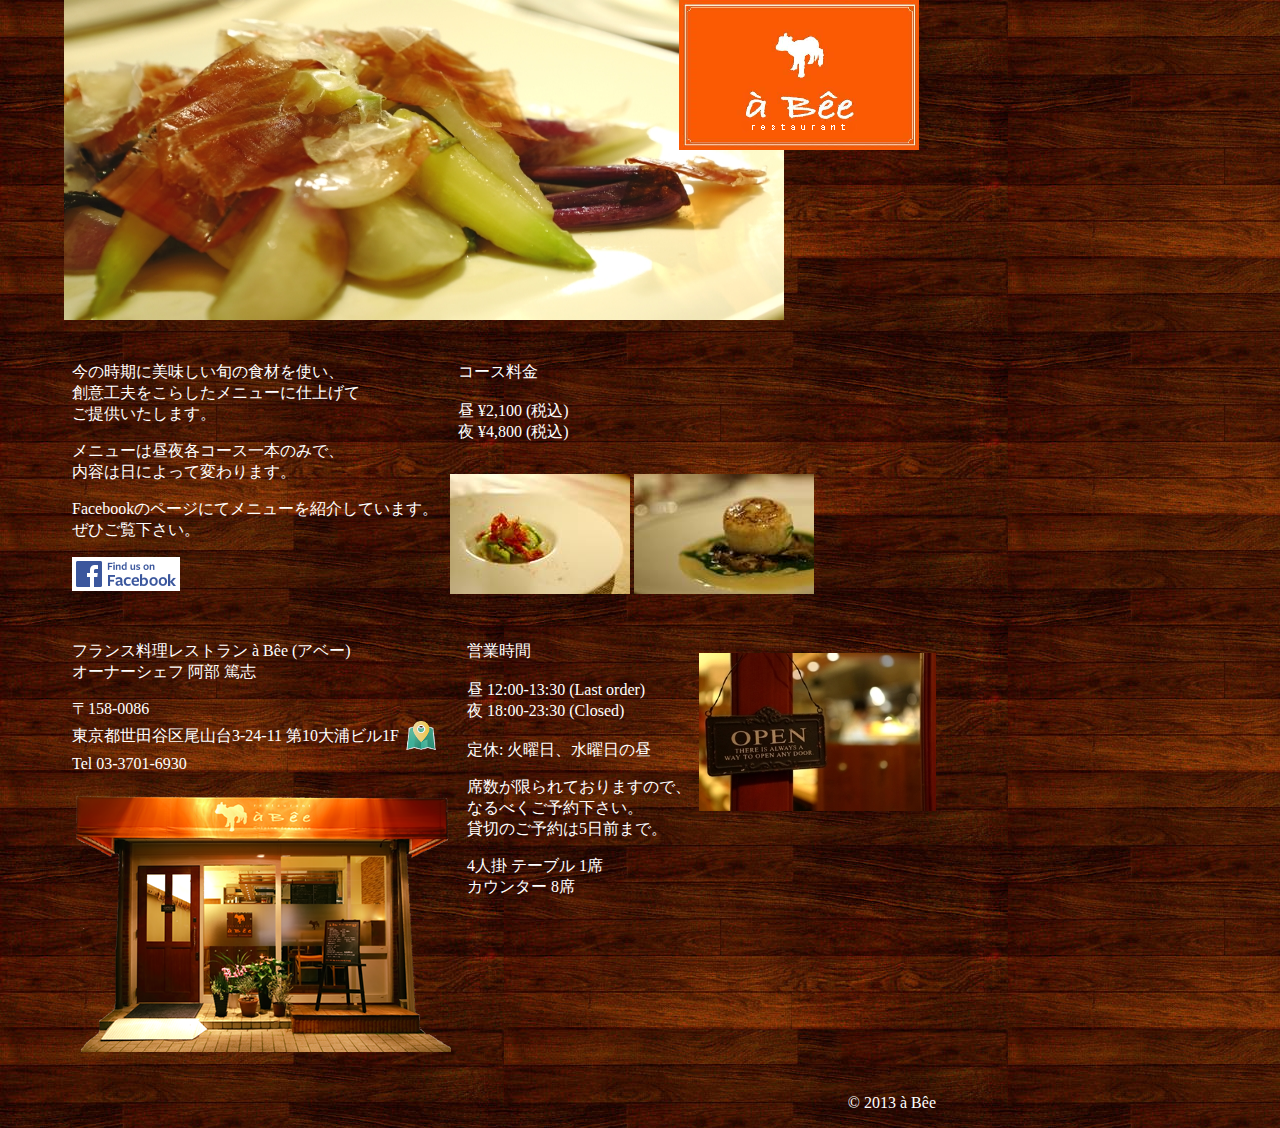
<file: back/index.html>
<?xml version="1.0" encoding="UTF-8"?>
<!DOCTYPE html PUBLIC "-//W3C//DTD XHTML 1.0 Transitional//EN" "http://www.w3.org/TR/xhtml1/DTD/xhtml1-transitional.dtd">
<html xml:lang="ja" lang="ja" xmlns="http://www.w3.org/1999/xhtml">

<head>
<meta http-equiv="Pragma" content="no-cache" />
<meta http-equiv="Expires" content="-1" />
<meta http-equiv="cache-control" content="no-store" />
<meta http-equiv="Content-Type" content="text/html; charset=utf-8" />
<meta name="keywords" content="フランス料理,尾山台,コース,境港の魚,フレンチ" />
<meta name="description" content="尾山台駅から徒歩3分。お気軽フレンチレストラン a Bee （アベー）。昼夜シェフお任せコース。" />
<meta name="viewport" content="width=device-width" />
<meta http-equiv="Content-Script-Type" content="text/javascript" />
<meta http-equiv="Content-Style-Type" content="text/css" />
<title>東京／尾山台／フランス料理 a Bee (アベー) 尾山台駅から徒歩3分</title>
<link rel="stylesheet" href="css/index.css" type="text/css" />
<base target="_blank" />
<script type="text/javascript">
  (function(i,s,o,g,r,a,m){i['GoogleAnalyticsObject']=r;i[r]=i[r]||function(){
  (i[r].q=i[r].q||[]).push(arguments)},i[r].l=1*new Date();a=s.createElement(o),
  m=s.getElementsByTagName(o)[0];a.async=1;a.src=g;m.parentNode.insertBefore(a,m)
  })(window,document,'script','//www.google-analytics.com/analytics.js','ga');

  ga('create', 'UA-46795515-1', 'a-bee-restaurant.info');
  ga('send', 'pageview');

</script>
</head>

<body style="background-image: url('images/bg-10029.jpg'); margin:0;">

<div style="position:absolute; left:5%;">
<div style="float:left;">
	<img alt="à Bêe" src="images/header-photo.jpg" height="320" width="720" />
</div>
<div style="position:absolute; top:0; left:615px;">
	<img alt="à Bêe" src="images/logo-s.png" />
</div>

<div style="clear:both;">&nbsp;</div>

<div class="text-block" style="float:left; width:370px">
	<p>今の時期に美味しい旬の食材を使い、<br />
	創意工夫をこらしたメニューに仕上げて<br />
	ご提供いたします。</p>
	<p>メニューは昼夜各コース一本のみで、<br />
	内容は日によって変わります。</p>
	<p>Facebookのページにてメニューを紹介しています。<br />
	ぜひご覧下さい。</p>
	<a href="http://goo.gl/Vwrbc3"><img src="images/FB_FindUsOnFacebook-100.png" alt="Facebookを開く" style="background-color:white;border:4px white solid;" /></a>
</div>
<div class="text-block" style="float:left; padding:0;">
	<div id="price" style="">
		<p class="text-block">
		コース料金<br />
		<br />
		昼 &yen;2,100 (税込)<br />
		夜 &yen;4,800 (税込)<br />
		</p>
	</div>
	<img src="photos/small/Avocat.jpg" alt="Avocat" />
	<img src="photos/small/Petoncle.jpg" alt="Pétoncle" />
</div>

<div style="clear:both;">&nbsp;</div>

<div class="text-block" style="float:left;">
<p>フランス料理レストラン à Bêe (アベー)<br />
オーナーシェフ 阿部 篤志</p>
<p>〒158-0086<br />
東京都世田谷区尾山台3-24-11 第10大浦ビル1F
<a href="http://goo.gl/maps/MUBvM" target="_blank">
<img src="images/map-link.png" alt="Google Maps" title="Google Maps" style="vertical-align:middle;" /></a>
<br />
Tel 03-3701-6930</p>
<img src="images/front-photo.png" alt="Shop" />
</div>

<div class="text-block" style="float:left;">
<p>営業時間<br />
<br />
昼 12:00-13:30 (Last order)<br />
夜 18:00-23:30 (Closed)<br />
<br />
定休: 火曜日、水曜日の昼</p>
<p>席数が限られておりますので、<br />
なるべくご予約下さい。<br />
貸切のご予約は5日前まで。</p>
<p>4人掛 テーブル 1席<br />
カウンター 8席</p>
</div>
<div style="float:left">
<p><img src="images/open-door.jpg" alt="OPEN" style="margin-top:20px" /></p>
</div>

<div style="clear:both;">&nbsp;</div>

<div id="footer" style="float:none;">
<p style="text-align:right;">&copy; 2013 à Bêe</p>
</div>
</div>
</body>

</html>
</file>
<file: back/css/index.css>
﻿body {
	color:white;
}
.image {
	border-width:0;
	padding:0;
	margin:0;
}
.text-block {
	padding:8px;
}
#footer {
	text-align:left;
}
#price {
	width:167px;
	height:120px;
}
a:link {
	color:white;
}
</file>
